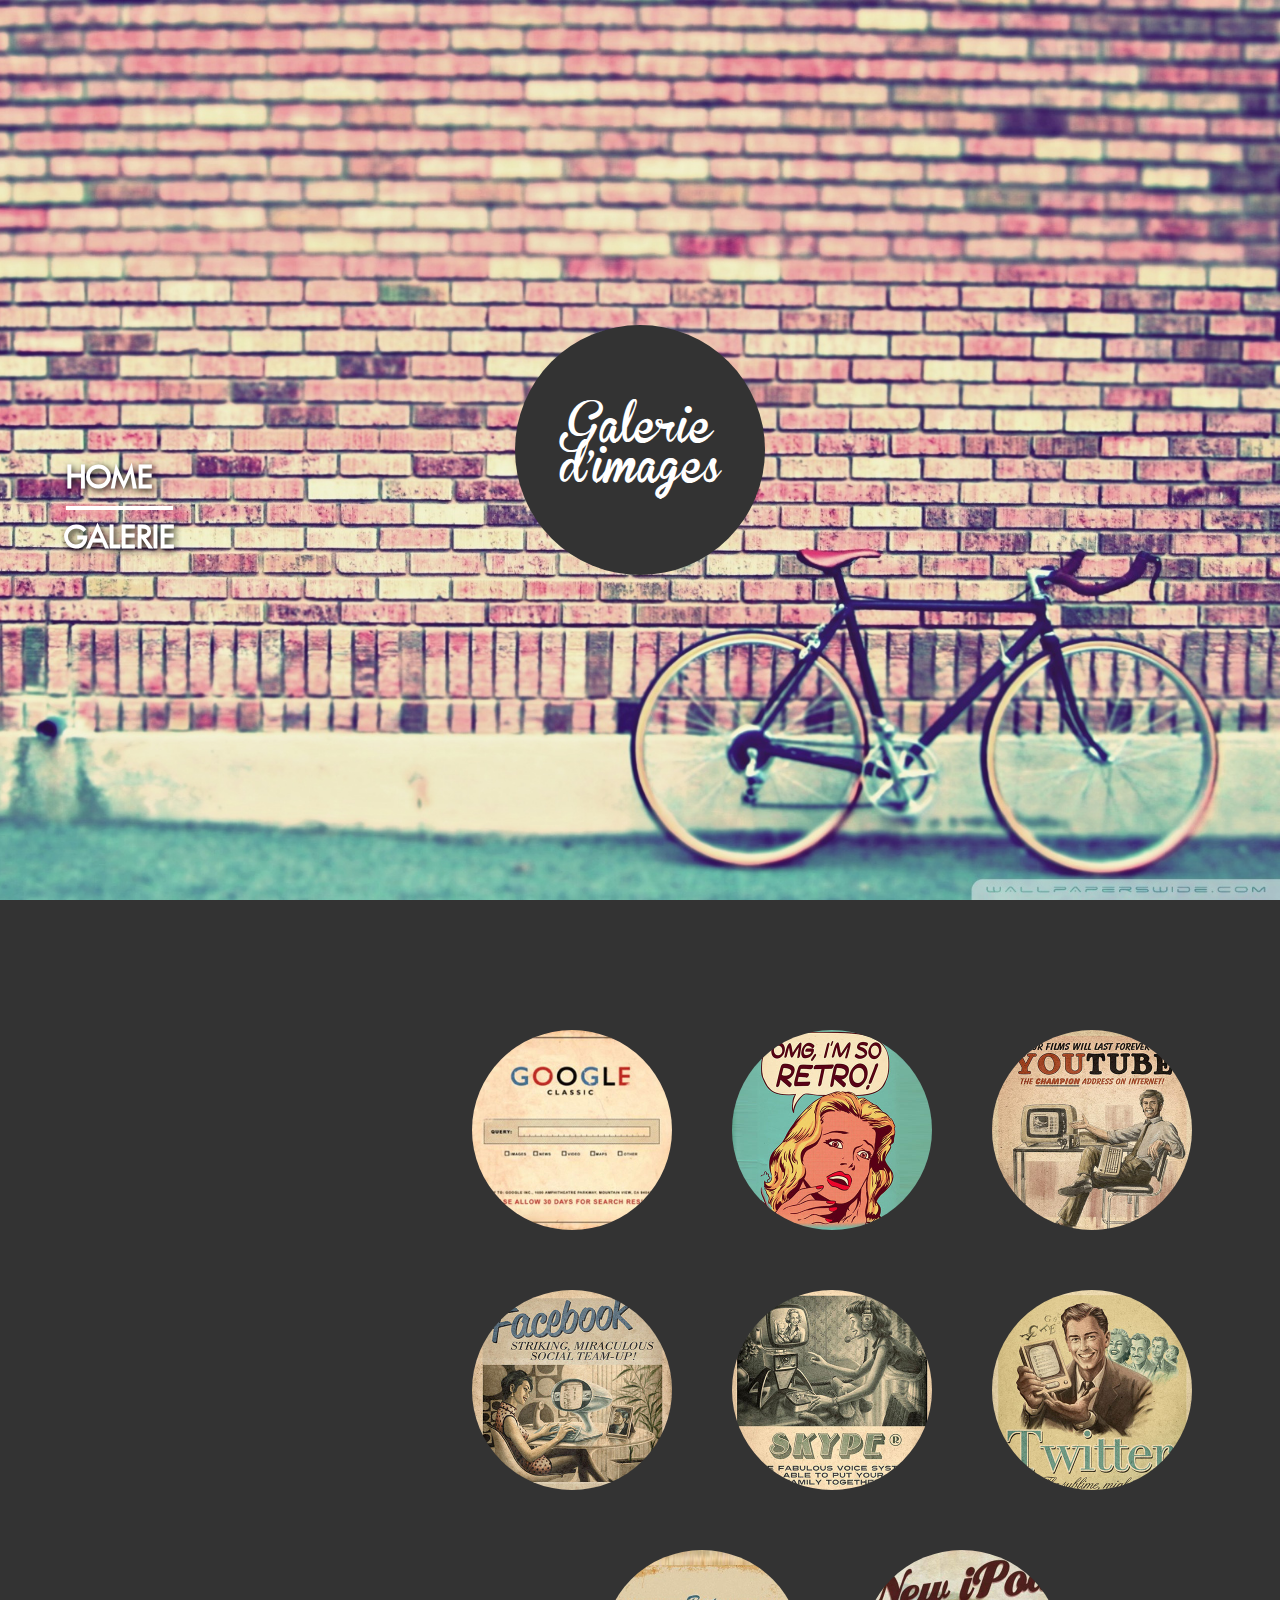
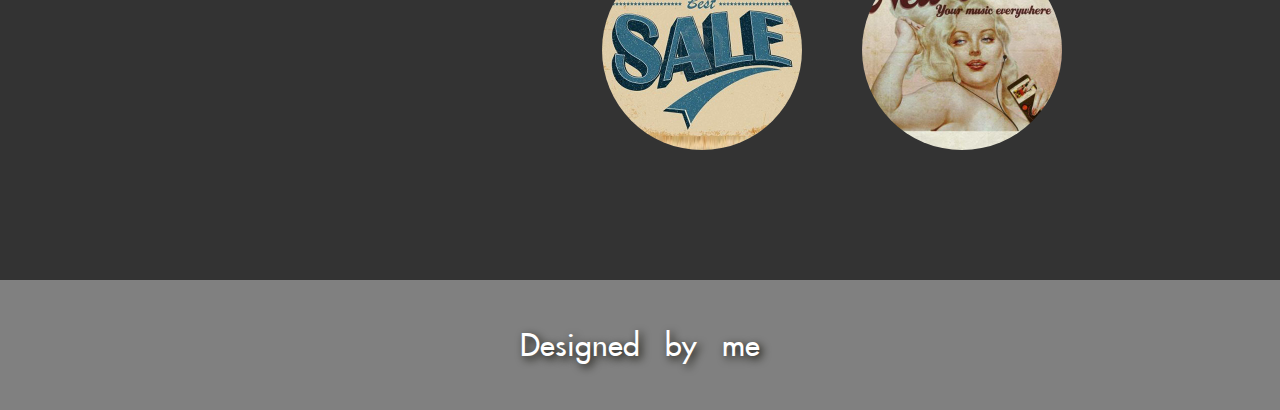
<file: index.html>
<!DOCTYPE html>
<html lang="en">
<head>
    <meta charset="UTF-8">
    <meta name="viewport" content="width=device-width, initial-scale=1.0">
    <title>Document</title>
    <link rel="stylesheet" href="css/style.css">
</head>
<body>
    <header>   

    <div>
        <h1> Galerie d'images </h1>
    </div>
        <nav>
            <ul>
                <li><a href="">HOME</a></li>
                <li><a href="">Galerie</a></li>
            </ul>
        </nav>

</header>
<main>
    <section>

        <div>
            <img src="images/11.jpg"/>
            <div></div>
        </div>
        <div> 
            <img src="images/2.jpg"/>
            <div></div>
        </div>
        <div>
            <img src="images/3.jpg"/>
            <div></div>
        </div>
        <div>
            <img src="images/4.jpg"/>
            <div></div>
        </div>
        <div>
            <img src="images/5.jpg"/>
            <div></div>
        </div>
        <div>
            <img src="images/6.jpg"/>
            <div></div>
        </div>
        <div>
            <img src="images/7.jpg"/>
            <div></div>
        </div>
        <div>
            <img src="images/8.jpg"/>
            <div></div>
        </div>
    </section>  

</main>
<footer>
    <p> Designed by me </p>
</footer>
</body>
</html>
</file>
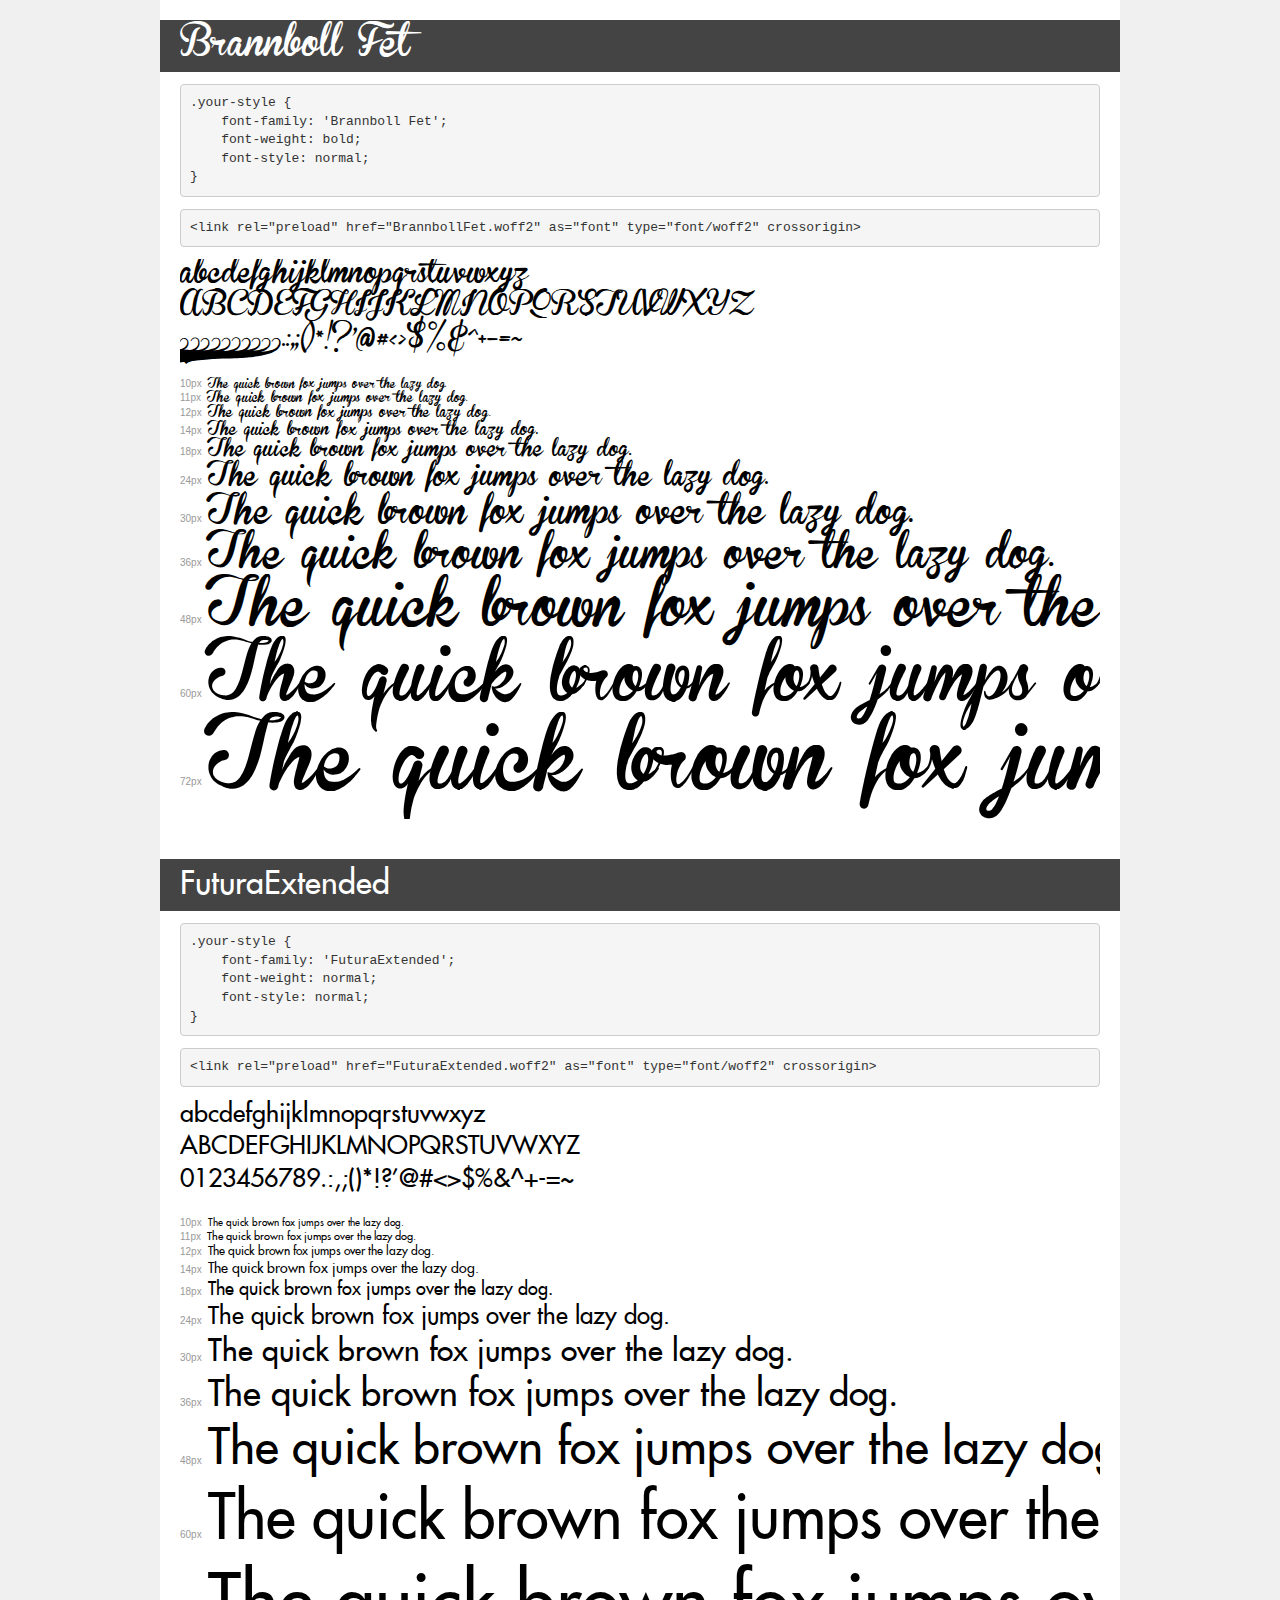
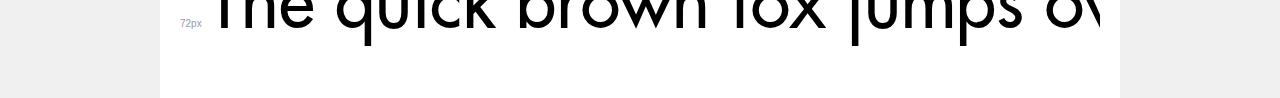
<file: fonts/demo.html>
<!DOCTYPE html>
<html lang="en">
<head>
    <meta charset="utf-8">
    <meta http-equiv="X-UA-Compatible" content="IE=edge">
    <meta name="viewport" content="width=device-width, initial-scale=1">
    <meta name="robots" content="noindex, noarchive">
    <meta name="format-detection" content="telephone=no">
    <title>Transfonter demo</title>
    <link href="stylesheet.css" rel="stylesheet">
    <style>
        /*
        http://meyerweb.com/eric/tools/css/reset/
        v2.0 | 20110126
        License: none (public domain)
        */
        html, body, div, span, applet, object, iframe,
        h1, h2, h3, h4, h5, h6, p, blockquote, pre,
        a, abbr, acronym, address, big, cite, code,
        del, dfn, em, img, ins, kbd, q, s, samp,
        small, strike, strong, sub, sup, tt, var,
        b, u, i, center,
        dl, dt, dd, ol, ul, li,
        fieldset, form, label, legend,
        table, caption, tbody, tfoot, thead, tr, th, td,
        article, aside, canvas, details, embed,
        figure, figcaption, footer, header, hgroup,
        menu, nav, output, ruby, section, summary,
        time, mark, audio, video {
            margin: 0;
            padding: 0;
            border: 0;
            font-size: 100%;
            font: inherit;
            vertical-align: baseline;
        }
        /* HTML5 display-role reset for older browsers */
        article, aside, details, figcaption, figure,
        footer, header, hgroup, menu, nav, section {
            display: block;
        }
        body {
            line-height: 1;
        }
        ol, ul {
            list-style: none;
        }
        blockquote, q {
            quotes: none;
        }
        blockquote:before, blockquote:after,
        q:before, q:after {
            content: '';
            content: none;
        }
        table {
            border-collapse: collapse;
            border-spacing: 0;
        }
        /* demo styles */
        body {
            background: #f0f0f0;
            color: #000;
        }
        .page {
            background: #fff;
            width: 920px;
            margin: 0 auto;
            padding: 20px 20px 0 20px;
            overflow: hidden;
        }
        .font-container {
            overflow-x: auto;
            overflow-y: hidden;
            margin-bottom: 40px;
            line-height: 1.3;
            white-space: nowrap;
            padding-bottom: 5px;
        }
        h1 {
            position: relative;
            background: #444;
            font-size: 32px;
            color: #fff;
            padding: 10px 20px;
            margin: 0 -20px 12px -20px;
        }
        .letters {
            font-size: 25px;
            margin-bottom: 20px;
        }
        .s10:before {
            content: '10px';
        }
        .s11:before {
            content: '11px';
        }
        .s12:before {
            content: '12px';
        }
        .s14:before {
            content: '14px';
        }
        .s18:before {
            content: '18px';
        }
        .s24:before {
            content: '24px';
        }
        .s30:before {
            content: '30px';
        }
        .s36:before {
            content: '36px';
        }
        .s48:before {
            content: '48px';
        }
        .s60:before {
            content: '60px';
        }
        .s72:before {
            content: '72px';
        }
        .s10:before, .s11:before, .s12:before, .s14:before,
        .s18:before, .s24:before, .s30:before, .s36:before,
        .s48:before, .s60:before, .s72:before {
            font-family: Arial, sans-serif;
            font-size: 10px;
            font-weight: normal;
            font-style: normal;
            color: #999;
            padding-right: 6px;
        }
        pre {
            display: block;
            padding: 9px;
            margin: 0 0 12px;
            font-family: Monaco, Menlo, Consolas, "Courier New", monospace;
            font-size: 13px;
            line-height: 1.428571429;
            color: #333;
            font-weight: normal;
            font-style: normal;
            background-color: #f5f5f5;
            border: 1px solid #ccc;
            overflow-x: auto;
            border-radius: 4px;
        }
        /* responsive */
        @media (max-width: 959px) {
            .page {
                width: auto;
                margin: 0;
            }
        }
    </style>
</head>
<body>
<div class="page">
    <div class="demo">
        <h1 style="font-family: 'Brannboll Fet'; font-weight: bold; font-style: normal;">Brannboll Fet</h1>
        <pre title="Usage">.your-style {
    font-family: 'Brannboll Fet';
    font-weight: bold;
    font-style: normal;
}</pre>
        <pre title="Preload (optional)">
&lt;link rel=&quot;preload&quot; href=&quot;BrannbollFet.woff2&quot; as=&quot;font&quot; type=&quot;font/woff2&quot; crossorigin&gt;</pre>
        <div class="font-container" style="font-family: 'Brannboll Fet'; font-weight: bold; font-style: normal;">
            <p class="letters">
                abcdefghijklmnopqrstuvwxyz<br>
ABCDEFGHIJKLMNOPQRSTUVWXYZ<br>
                0123456789.:,;()*!?'@#&lt;&gt;$%&^+-=~
            </p>
            <p class="s10" style="font-size: 10px;">The quick brown fox jumps over the lazy dog.</p>
            <p class="s11" style="font-size: 11px;">The quick brown fox jumps over the lazy dog.</p>
            <p class="s12" style="font-size: 12px;">The quick brown fox jumps over the lazy dog.</p>
            <p class="s14" style="font-size: 14px;">The quick brown fox jumps over the lazy dog.</p>
            <p class="s18" style="font-size: 18px;">The quick brown fox jumps over the lazy dog.</p>
            <p class="s24" style="font-size: 24px;">The quick brown fox jumps over the lazy dog.</p>
            <p class="s30" style="font-size: 30px;">The quick brown fox jumps over the lazy dog.</p>
            <p class="s36" style="font-size: 36px;">The quick brown fox jumps over the lazy dog.</p>
            <p class="s48" style="font-size: 48px;">The quick brown fox jumps over the lazy dog.</p>
            <p class="s60" style="font-size: 60px;">The quick brown fox jumps over the lazy dog.</p>
            <p class="s72" style="font-size: 72px;">The quick brown fox jumps over the lazy dog.</p>
        </div>
    </div>

    <div class="demo">
        <h1 style="font-family: 'FuturaExtended'; font-weight: normal; font-style: normal;">FuturaExtended</h1>
        <pre title="Usage">.your-style {
    font-family: 'FuturaExtended';
    font-weight: normal;
    font-style: normal;
}</pre>
        <pre title="Preload (optional)">
&lt;link rel=&quot;preload&quot; href=&quot;FuturaExtended.woff2&quot; as=&quot;font&quot; type=&quot;font/woff2&quot; crossorigin&gt;</pre>
        <div class="font-container" style="font-family: 'FuturaExtended'; font-weight: normal; font-style: normal;">
            <p class="letters">
                abcdefghijklmnopqrstuvwxyz<br>
ABCDEFGHIJKLMNOPQRSTUVWXYZ<br>
                0123456789.:,;()*!?'@#&lt;&gt;$%&^+-=~
            </p>
            <p class="s10" style="font-size: 10px;">The quick brown fox jumps over the lazy dog.</p>
            <p class="s11" style="font-size: 11px;">The quick brown fox jumps over the lazy dog.</p>
            <p class="s12" style="font-size: 12px;">The quick brown fox jumps over the lazy dog.</p>
            <p class="s14" style="font-size: 14px;">The quick brown fox jumps over the lazy dog.</p>
            <p class="s18" style="font-size: 18px;">The quick brown fox jumps over the lazy dog.</p>
            <p class="s24" style="font-size: 24px;">The quick brown fox jumps over the lazy dog.</p>
            <p class="s30" style="font-size: 30px;">The quick brown fox jumps over the lazy dog.</p>
            <p class="s36" style="font-size: 36px;">The quick brown fox jumps over the lazy dog.</p>
            <p class="s48" style="font-size: 48px;">The quick brown fox jumps over the lazy dog.</p>
            <p class="s60" style="font-size: 60px;">The quick brown fox jumps over the lazy dog.</p>
            <p class="s72" style="font-size: 72px;">The quick brown fox jumps over the lazy dog.</p>
        </div>
    </div>

</div>
</body>
</html>
</file>
<file: fonts/stylesheet.css>
@font-face {
    font-family: 'Brannboll Fet';
    src: url('BrannbollFet.eot');
    src: url('BrannbollFet.eot?#iefix') format('embedded-opentype'),
        url('BrannbollFet.woff2') format('woff2'),
        url('BrannbollFet.woff') format('woff'),
        url('BrannbollFet.ttf') format('truetype');
    font-weight: bold;
    font-style: normal;
    font-display: swap;
}

@font-face {
    font-family: 'FuturaExtended';
    src: url('FuturaExtended.eot');
    src: url('FuturaExtended.eot?#iefix') format('embedded-opentype'),
        url('FuturaExtended.woff2') format('woff2'),
        url('FuturaExtended.woff') format('woff'),
        url('FuturaExtended.ttf') format('truetype');
    font-weight: normal;
    font-style: normal;
    font-display: swap;
}
</file>
<file: css/style.css>
*{
    margin: 0;/* ca remplace le link reset*/
    padding:0;
}
/*************
fonts
***********/
@font-face {
  font-family: 'Brannboll Fet';
  src: url(../fonts/);
  src: url('../fonts/BrannbollFet.eot?#iefix') format('embedded-opentype'),
      url('../fonts/BrannbollFet.woff2') format('woff2'),
      url('../fonts/BrannbollFet.woff') format('woff'),
      url('../fonts/BrannbollFet.ttf') format('truetype');
  font-weight: bold;
  font-style: normal;
  font-display: swap;
}

@font-face {
  font-family: 'FuturaExtended';
  src: url('../fonts/FuturaExtended.eot');
  src: url('../fonts/FuturaExtended.eot?#iefix') format('embedded-opentype'),
      url('../fonts/FuturaExtended.woff2') format('woff2'),
      url('../fonts/FuturaExtended.woff') format('woff'),
      url('../fonts/FuturaExtended.ttf') format('truetype');
  font-weight: normal;
  font-style: normal;
  font-display: swap;
}

/*************fin fonts*****/

html {
  scroll-behavior: smooth; /*ajoute un effet au scroll vers les a*/
}
  
  header {
    height: 100vh;/* 100 Viewport Height = toute la hauteur de l'écran, c'est la hauteur complète de l'écran*/
    background: url("../images/fond.jpg")bottom right;/*tout le cote bas droit garde son apparence*/
    background-size: cover;
    display: flex;
    justify-content: center;
    align-items: center;
  }
header nav {
  position: fixed; /*nav sera présente dans toutes les autres pages*/
  top: 50%;
  left: 5%;
}
header nav ul li a{
  font-weight: bold;
  font-size: 30px;
  color: white;
  text-decoration: none;
  text-transform:uppercase;
  font-family: 'FuturaExtended';
  
 } 
  header nav ul {
    list-style: none;
  }
  header nav li {
    padding: 10px 0;
    text-shadow: 2px 2px 6px black;
  }

header nav ul li:nth-of-type(1) {
  margin: 2px;
  border-bottom: 4px solid white;

}
header div {
    height: 250px;
    width: 250px;
    background-color: #333333;
    border-radius: 50%;
    display: flex;
    justify-content:left ;
    align-items:center;
}
 header h1 {
  text-align: center;
  font-size: 40px;
  color: white;
  font-family: 'Brannboll Fet';
} 
 
 main {
  background:#333;
  padding: 100px 0;
  display: flex;
  justify-content: right;
  align-items: center;
 }
 section{
  display: flex;
  justify-content:center ;
  align-items:center;
  flex-wrap: wrap;/*ce qui va mettre tes div les unes après les autres*/
  width: 70%;
 }
 section div {
  border-radius: 50%;
  overflow: hidden;/* ce qui dépasse les div sera caché et par la suite avec la propriété border-radius, on aura des images rondes */
  height: 200px;
  width: 200px;
  margin: 30px;
 }

 section>div:hover {
  
  
 }

 section div img {
  width: 100%;
 }
 footer p {
  text-align: center;
  font-size: 30px;
  font-family: 'FuturaExtended';
  src: url('FuturaExtended.eot');
  src: url('FuturaExtended.eot?#iefix') format('embedded-opentype'),
      url('FuturaExtended.woff2') format('woff2'),
      url('FuturaExtended.woff') format('woff'),
      url('FuturaExtended.ttf') format('truetype');
  font-weight: normal;
  font-style: normal;
  font-display: swap;;
  color: white;
  text-shadow: 3px 3px 8px rgb(16, 16, 9);
  background: grey;
  height: 30px;
  padding: 50px
 }
 p{
  word-spacing: 1rem;/* farire l'espace entre les mots de texte*/
 }
</file>
